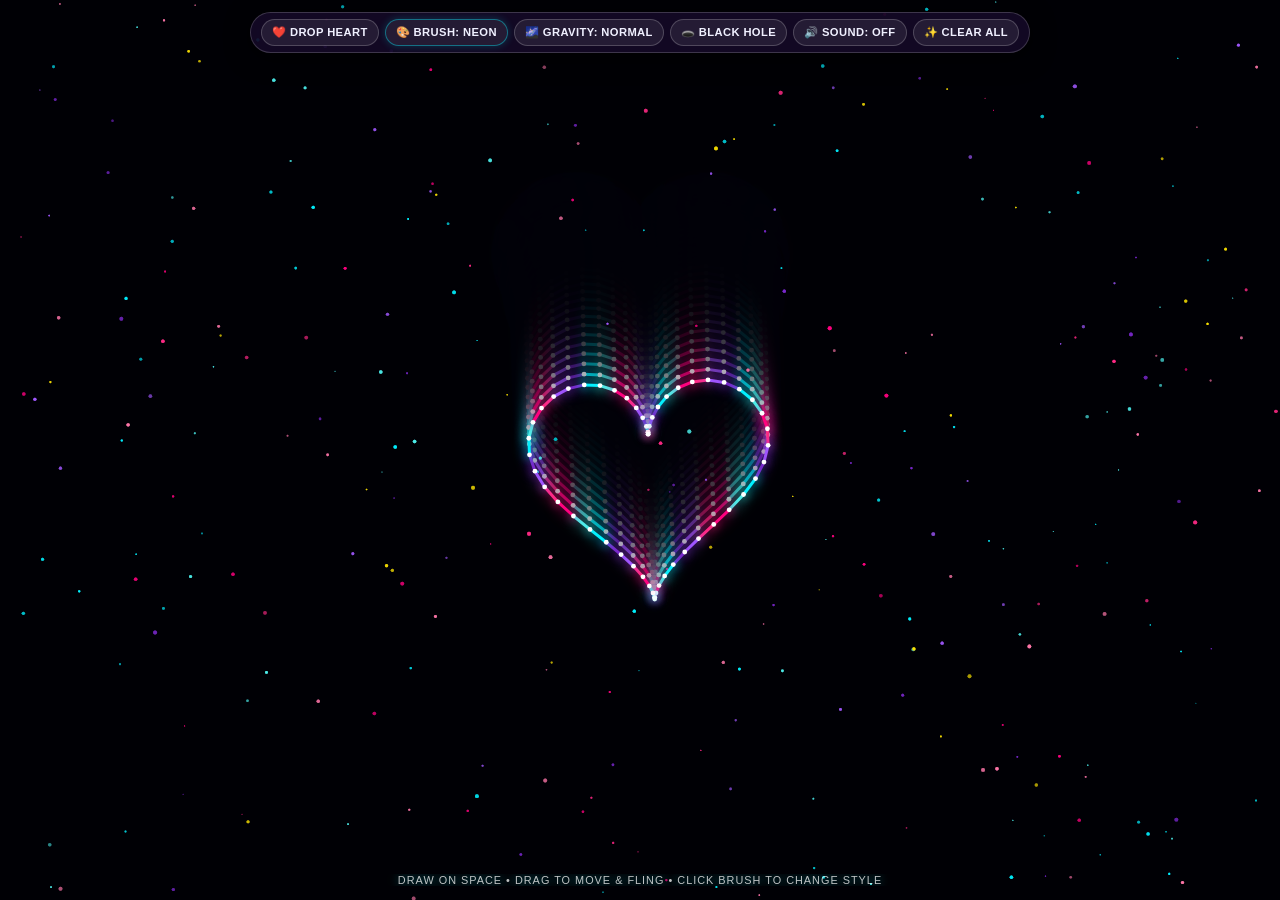
<file: index.html>
<!DOCTYPE html>
<html lang="en">
<head>
  <meta charset="UTF-8" />
  <meta name="viewport" content="width=device-width, initial-scale=1.0, maximum-scale=1.0, user-scalable=no" />
  <title>Cosmic Gravity Drawer</title>
  <link rel="stylesheet" href="style.css" />
</head>
<body>

  <!-- Controls Header -->
  <header class="hud-panel">
    <button class="hud-btn" id="btnSpawnHeart">❤️ Drop Heart</button>
    <button class="hud-btn" id="btnBrush">🎨 Brush: Neon</button>
    <button class="hud-btn" id="btnToggleGravity">🌌 Gravity: Normal</button>
    <button class="hud-btn" id="btnToggleBlackHole">🕳️ Black Hole</button>
    <button class="hud-btn" id="btnToggleAudio">🔊 Sound: Off</button>
    <button class="hud-btn" id="btnClear">✨ Clear All</button>
  </header>

  <!-- Hint -->
  <div class="hud-hint">
    Draw on space • Drag to move & fling • Click Brush to change style
  </div>

  <!-- Fullscreen Canvas -->
  <canvas id="spaceCanvas"></canvas>

  <!-- Scripts in dependency order -->
  <script src="constants.js"></script>
  <script src="audio.js"></script>
  <script src="particles.js"></script>
  <script src="brushes.js"></script>
  <script src="shape.js"></script>
  <script src="physics.js"></script>
  <script src="anomaly.js"></script>
  <script src="controls.js"></script>
  <script src="main.js"></script>
</body>
</html>
</file>
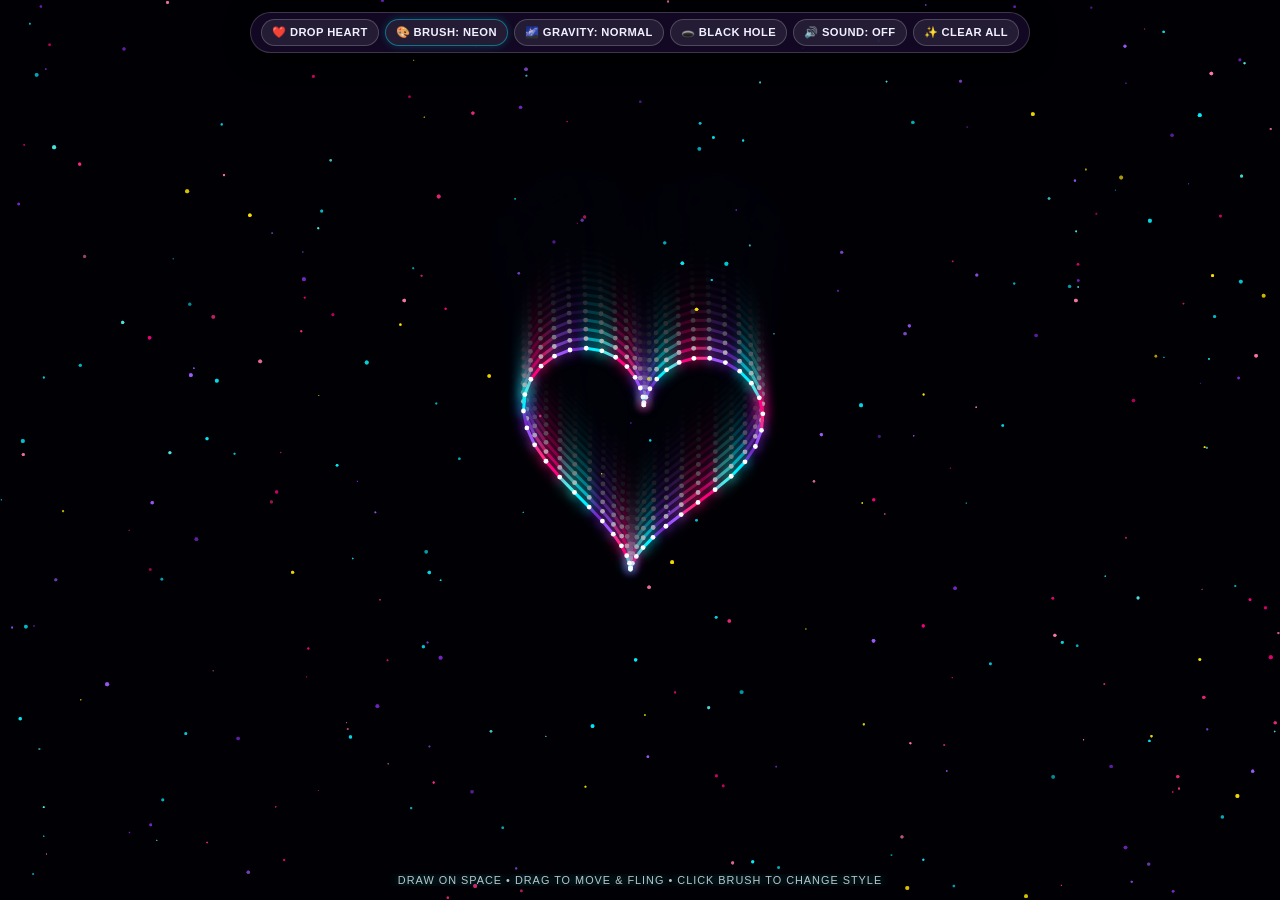
<file: a.html>
<!DOCTYPE html>
<html lang="en">
<head>
  <meta charset="UTF-8" />
  <meta name="viewport" content="width=device-width, initial-scale=1.0, maximum-scale=1.0, user-scalable=no" />
  <title>Cosmic Gravity Drawer</title>
  <link rel="stylesheet" href="style.css" />
</head>
<body>

  <!-- Controls Header -->
  <header class="hud-panel">
    <button class="hud-btn" id="btnSpawnHeart">❤️ Drop Heart</button>
    <button class="hud-btn" id="btnBrush">🎨 Brush: Neon</button>
    <button class="hud-btn" id="btnToggleGravity">🌌 Gravity: Normal</button>
    <button class="hud-btn" id="btnToggleBlackHole">🕳️ Black Hole</button>
    <button class="hud-btn" id="btnToggleAudio">🔊 Sound: Off</button>
    <button class="hud-btn" id="btnClear">✨ Clear All</button>
  </header>

  <!-- Hint -->
  <div class="hud-hint">
    Draw on space • Drag to move & fling • Click Brush to change style
  </div>

  <!-- Fullscreen Canvas -->
  <canvas id="spaceCanvas"></canvas>

  <!-- Scripts in dependency order -->
  <script src="constants.js"></script>
  <script src="audio.js"></script>
  <script src="particles.js"></script>
  <script src="brushes.js"></script>
  <script src="shape.js"></script>
  <script src="physics.js"></script>
  <script src="anomaly.js"></script>
  <script src="controls.js"></script>
  <script src="main.js"></script>
</body>
</html>
</file>
<file: style.css>
* {
  margin: 0;
  padding: 0;
  box-sizing: border-box;
  user-select: none;
  -webkit-user-select: none;
}

html, body {
  width: 100%;
  height: 100%;
  overflow: hidden;
  background: radial-gradient(ellipse at bottom, #0d061c 0%, #030109 60%, #000000 100%);
  font-family: -apple-system, BlinkMacSystemFont, 'Segoe UI', Roboto, sans-serif;
  cursor: crosshair;
  touch-action: none;
}

body.can-grab { cursor: grab !important; }
body.is-dragging { cursor: grabbing !important; }

#spaceCanvas {
  position: absolute;
  top: 0;
  left: 0;
  width: 100%;
  height: 100%;
  z-index: 1;
  display: block;
}

/* Horizontal Single-Row Header */
.hud-panel {
  position: fixed;
  top: 12px;
  left: 50%;
  transform: translateX(-50%);
  z-index: 10;
  display: flex;
  flex-direction: row;
  flex-wrap: nowrap; /* Forces horizontal line, prevents vertical stacking */
  align-items: center;
  gap: 6px;
  background: rgba(22, 10, 42, 0.85);
  backdrop-filter: blur(16px);
  -webkit-backdrop-filter: blur(16px);
  padding: 6px 10px;
  border-radius: 30px;
  border: 1px solid rgba(255, 255, 255, 0.18);
  box-shadow: 0 4px 25px rgba(0, 0, 0, 0.7);
  max-width: 95vw;
  overflow-x: auto; /* Side-scrolls horizontally on small screens */
  overflow-y: hidden;
  white-space: nowrap;
  scrollbar-width: none; /* Hide scrollbar for Firefox */
  -ms-overflow-style: none;
}

.hud-panel::-webkit-scrollbar {
  display: none; /* Hide scrollbar for Chrome/Safari */
}

.hud-btn {
  flex: 0 0 auto; /* Keeps buttons in a single horizontal strip */
  background: rgba(255, 255, 255, 0.08);
  color: #f0f0ff;
  border: 1px solid rgba(255, 255, 255, 0.2);
  padding: 6px 10px;
  border-radius: 16px;
  font-size: 0.7rem;
  font-weight: 600;
  letter-spacing: 0.4px;
  text-transform: uppercase;
  cursor: pointer;
  outline: none;
  white-space: nowrap;
  transition: background 0.15s ease, transform 0.15s ease;
}

.hud-btn:active {
  transform: scale(0.94);
  background: rgba(255, 255, 255, 0.22);
}

.hud-btn.active {
  background: rgba(255, 0, 128, 0.4);
  border-color: #ff007f;
  box-shadow: 0 0 10px #ff007f;
}

#btnBrush {
  border-color: rgba(0, 240, 255, 0.4);
  box-shadow: 0 0 8px rgba(0, 240, 255, 0.2);
}

.hud-hint {
  position: fixed;
  bottom: 14px;
  left: 50%;
  transform: translateX(-50%);
  z-index: 10;
  color: rgba(255, 255, 255, 0.75);
  font-size: 0.68rem;
  letter-spacing: 1px;
  text-transform: uppercase;
  pointer-events: none;
  text-shadow: 0 0 10px rgba(0, 240, 255, 0.6);
  text-align: center;
  white-space: nowrap;
  width: 92vw;
  overflow: hidden;
  text-overflow: ellipsis;
}
</file>
